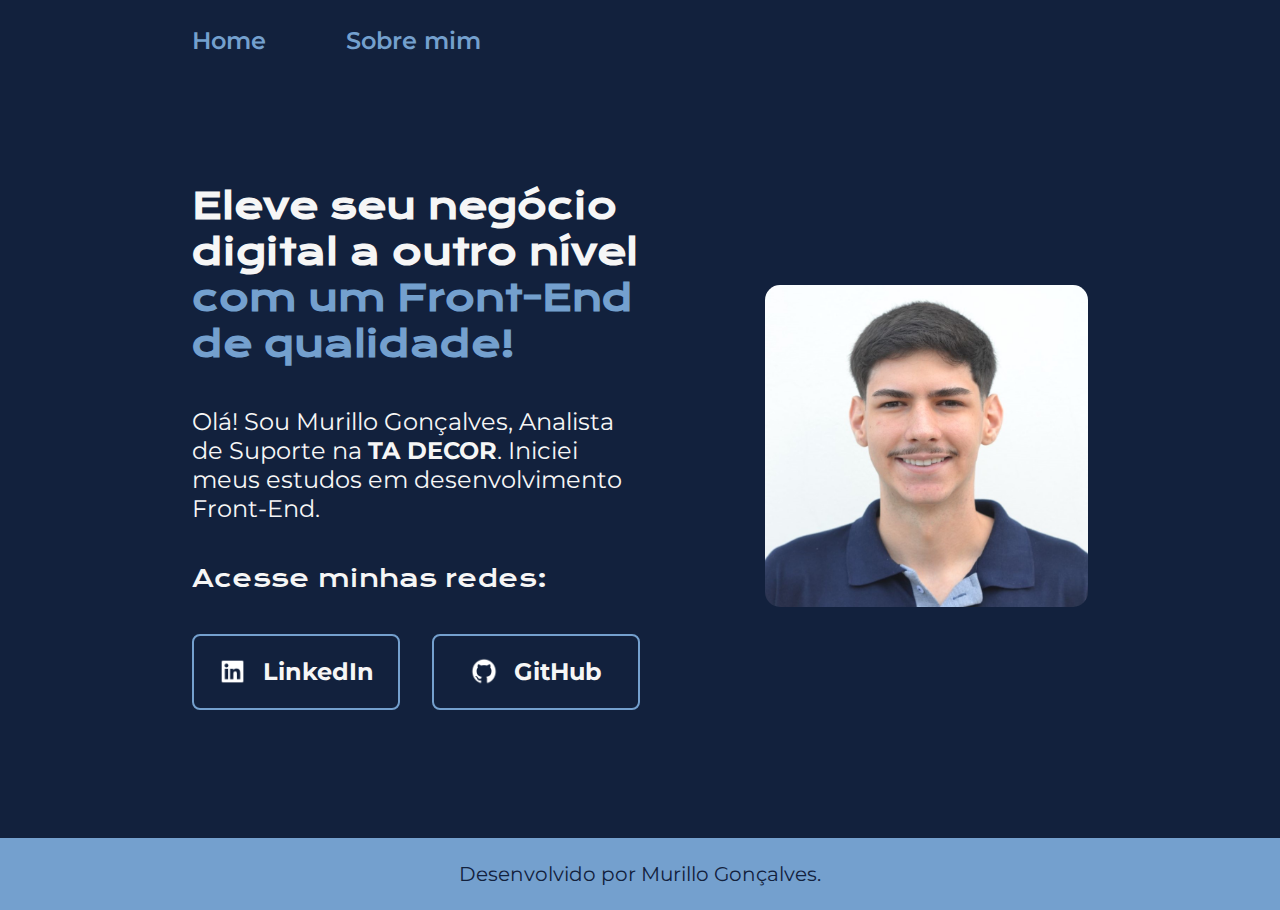
<file: index.html>
<!DOCTYPE html>
<html lang="pt-br">
<head>
    <meta charset="UTF-8">
    <meta name="viewport" content="width=device-width, initial-scale=1.0">
    <title>Portfólio</title>
    <link rel="stylesheet" href="styles/style.css">
</head>
<body>
    <header class="cabecalho">
        <nav class="cabecalho_menu">
            <a class="cabecalho_link" href="index.html">Home</a>
            <a class="cabecalho_link" href="about.html">Sobre mim</a>
        </nav>
    </header>
    <main class="apresentacao">
        <section class="apresentacao_conteudo">
            <h1 class="apresentacao_conteudo_titulo">Eleve seu negócio digital a outro nível <strong class="titulo-destaque">com um Front-End de qualidade!</strong></h1>
            <p class="apresentacao_conteudo_txt">Olá! Sou Murillo Gonçalves, Analista de Suporte na <strong>TA DECOR</strong>. Iniciei meus estudos em desenvolvimento Front-End.</p>
            <h2 class="apresentacao_links_subtitulo">Acesse minhas redes:</h2>
            <div class="apresentacao_botoes">
                <a class="apresentacao_links" href="https://www.linkedin.com/in/lillogon/">
                    <img class="icon_img" src="img/icon_linkedin.png" alt="Ícone LinkedIn">
                    LinkedIn
                </a>
                <a class="apresentacao_links" href="https://github.com/lillogon">
                    <img class="icon_img" src="img/icon_github.png" alt="Ícone GitHub">
                    GitHub
                </a>
            </div>
        </section>
        <img class="foto_profissional" src="img/murillo.goncalves.jpg" alt="Foto profissional - Murillo Gonçalves">
    </main>
    <footer class="rodape">
        <p>Desenvolvido por Murillo Gonçalves.</p>
    </footer>
</body>
</html>
</file>
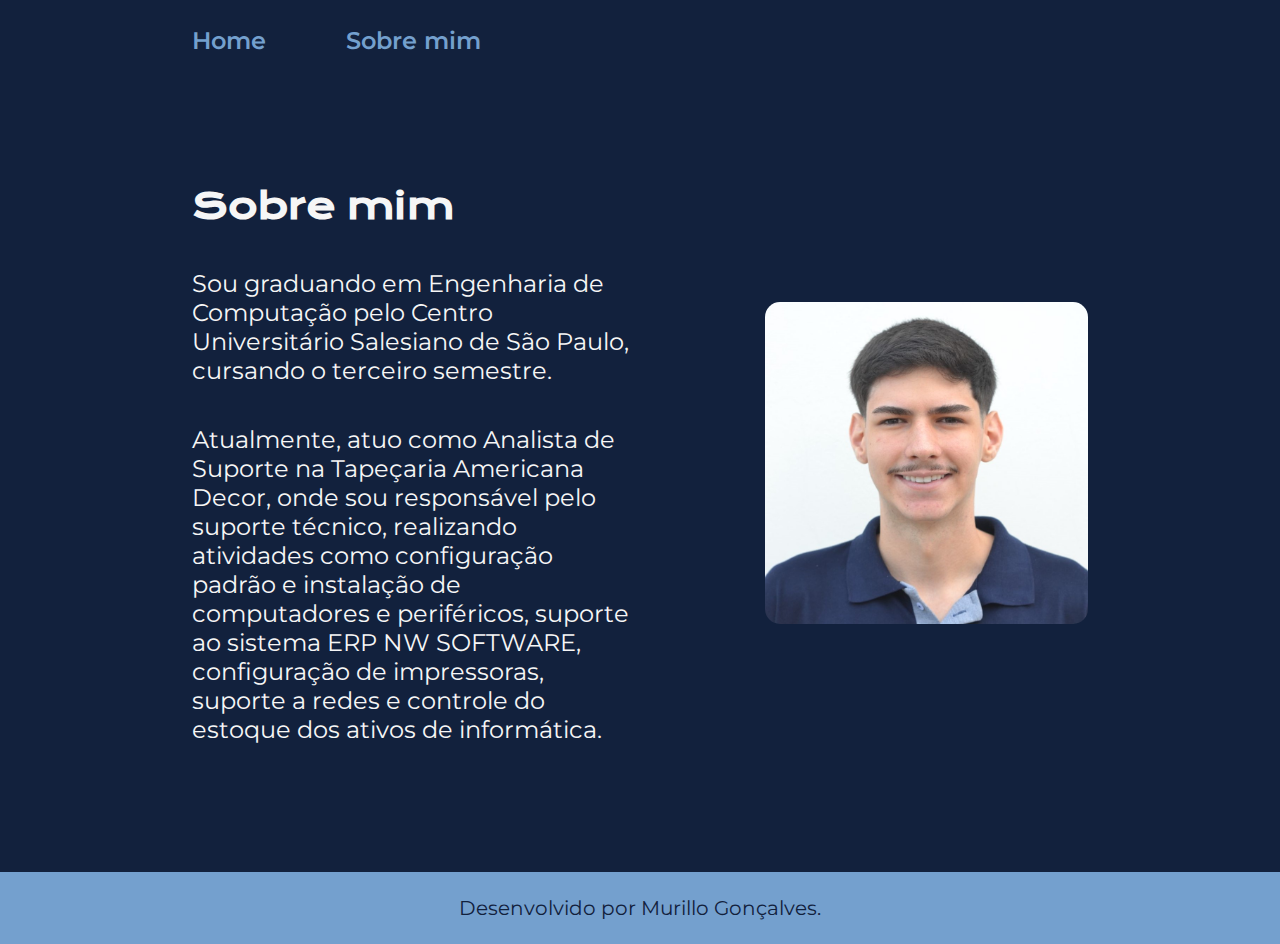
<file: about.html>
<!DOCTYPE html>
<html lang="pt-br">
<head>
    <meta charset="UTF-8">
    <meta name="viewport" content="width=device-width, initial-scale=1.0">
    <title>Sobre mim</title>
    <link rel="stylesheet" href="styles/style.css">
</head>
<body>
    <header class="cabecalho">
        <nav class="cabecalho_menu">
            <a class="cabecalho_link" href="index.html">Home</a>
            <a class="cabecalho_link" href="about.html">Sobre mim</a>
        </nav>
    </header>
    <main class="apresentacao">
        <section class="apresentacao_conteudo">
            <h1 class="apresentacao_conteudo_titulo">Sobre mim</h1>
            <p class="apresentacao_conteudo_txt">Sou graduando em Engenharia de Computação pelo Centro Universitário Salesiano de São Paulo, cursando o terceiro semestre.</p>
            <p class="apresentacao_conteudo_txt">Atualmente, atuo como Analista de Suporte na Tapeçaria Americana Decor, onde sou responsável pelo suporte técnico, realizando atividades como configuração padrão e instalação de computadores e periféricos, suporte ao sistema ERP NW SOFTWARE, configuração de impressoras, suporte a redes e controle do estoque dos ativos de informática. </p>
        </section>
        <img class="foto_profissional" src="img/murillo.goncalves.jpg" alt="Foto profissional - Murillo Gonçalves">
    </main>
    <footer class="rodape">
        <p>Desenvolvido por Murillo Gonçalves.</p>
    </footer>
</body>
</html>
</file>
<file: styles/style.css>
@import url('https://fonts.googleapis.com/css2?family=Krona+One&display=swap');
@import url('https://fonts.googleapis.com/css2?family=Montserrat:ital,wght@0,100..900;1,100..900&display=swap');

:root {
    --cor-primaria: #12213D; 
    --cor-secundaria: #F6F6F6;
    --cor-terciaria: #74A0CE;
}

* {
    margin: 0;
    padding: 0;
}

body {
    box-sizing: border-box;
    background-color: var(--cor-primaria);
    color: var(--cor-secundaria);
}

.cabecalho {
    padding: 2% 0 0 15%;
}

.cabecalho_menu {
    display: flex;
    gap: 80px;
}

.cabecalho_link {
    font-family: "Montserrat", sans-serif;
    font-size: 1.5rem;
    font-weight: 600;
    color: var(--cor-terciaria);
    text-decoration: none;

}

.apresentacao {
    padding: 10% 15%;
    display: flex;
    align-items: center;
    justify-content: space-between;
    gap: 82px;
}

.apresentacao_conteudo {
    width: 50%;
    display: flex;
    flex-direction: column;
    gap: 40px;
}

.apresentacao_conteudo_titulo {
    font-size: 2.25rem;
    font-family: "Krona One", sans-serif;
}

.titulo-destaque {
    color: var(--cor-terciaria);
}

.apresentacao_conteudo_txt {
    font-size: 1.5rem;
    font-family: "Montserrat", sans-serif;
}

.apresentacao_links_subtitulo {
    font-size: 1.5rem;
    font-family: "Krona One", sans-serif;
    font-weight: 500;
}

.apresentacao_botoes {
    display: flex;
    justify-content: space-between;
    align-items: center;
    gap: 32px;
}

.apresentacao_links {
    display: flex;
    justify-content: center;
    align-items: center;
    gap: 16px;
    width: 100%;
    text-align: center;
    border-radius: 8px;
    font-size: 1.5rem;
    padding: 21.5px 0;
    text-decoration: none;
    color: var(--cor-secundaria);
    font-family: "Montserrat", sans-serif;
    font-weight: bold; 
    border: 2px solid var(--cor-terciaria);
}

.apresentacao_links:hover {
    background-color: var(--cor-terciaria);
    transition-delay: 2ms;
}

.icon_img {
    width: 14%;
}

.foto_profissional {
    border-radius: 15px;
    width: 36%;
}

.rodape {
    color: var(--cor-primaria);
    background-color: var(--cor-terciaria);
    padding: 24px;
    text-align: center;
    font-family: "Montserrat", sans-serif;
    font-size: 1.25rem;
    font-weight: 400;
}

@media (max-width: 1200px) {
    .cabecalho {
        padding: 10%;
    }

    .cabecalho_menu {
        justify-content: center;
    }

    .apresentacao {
        flex-direction: column-reverse;
        padding: 10% 5%;
    }

    .apresentacao_conteudo {
        width: auto;
    }

    .apresentacao_links {
        gap: 5px;
    }

    .foto_profissional {
    border-radius: 15px;
    width: 40%;
}
}
</file>
